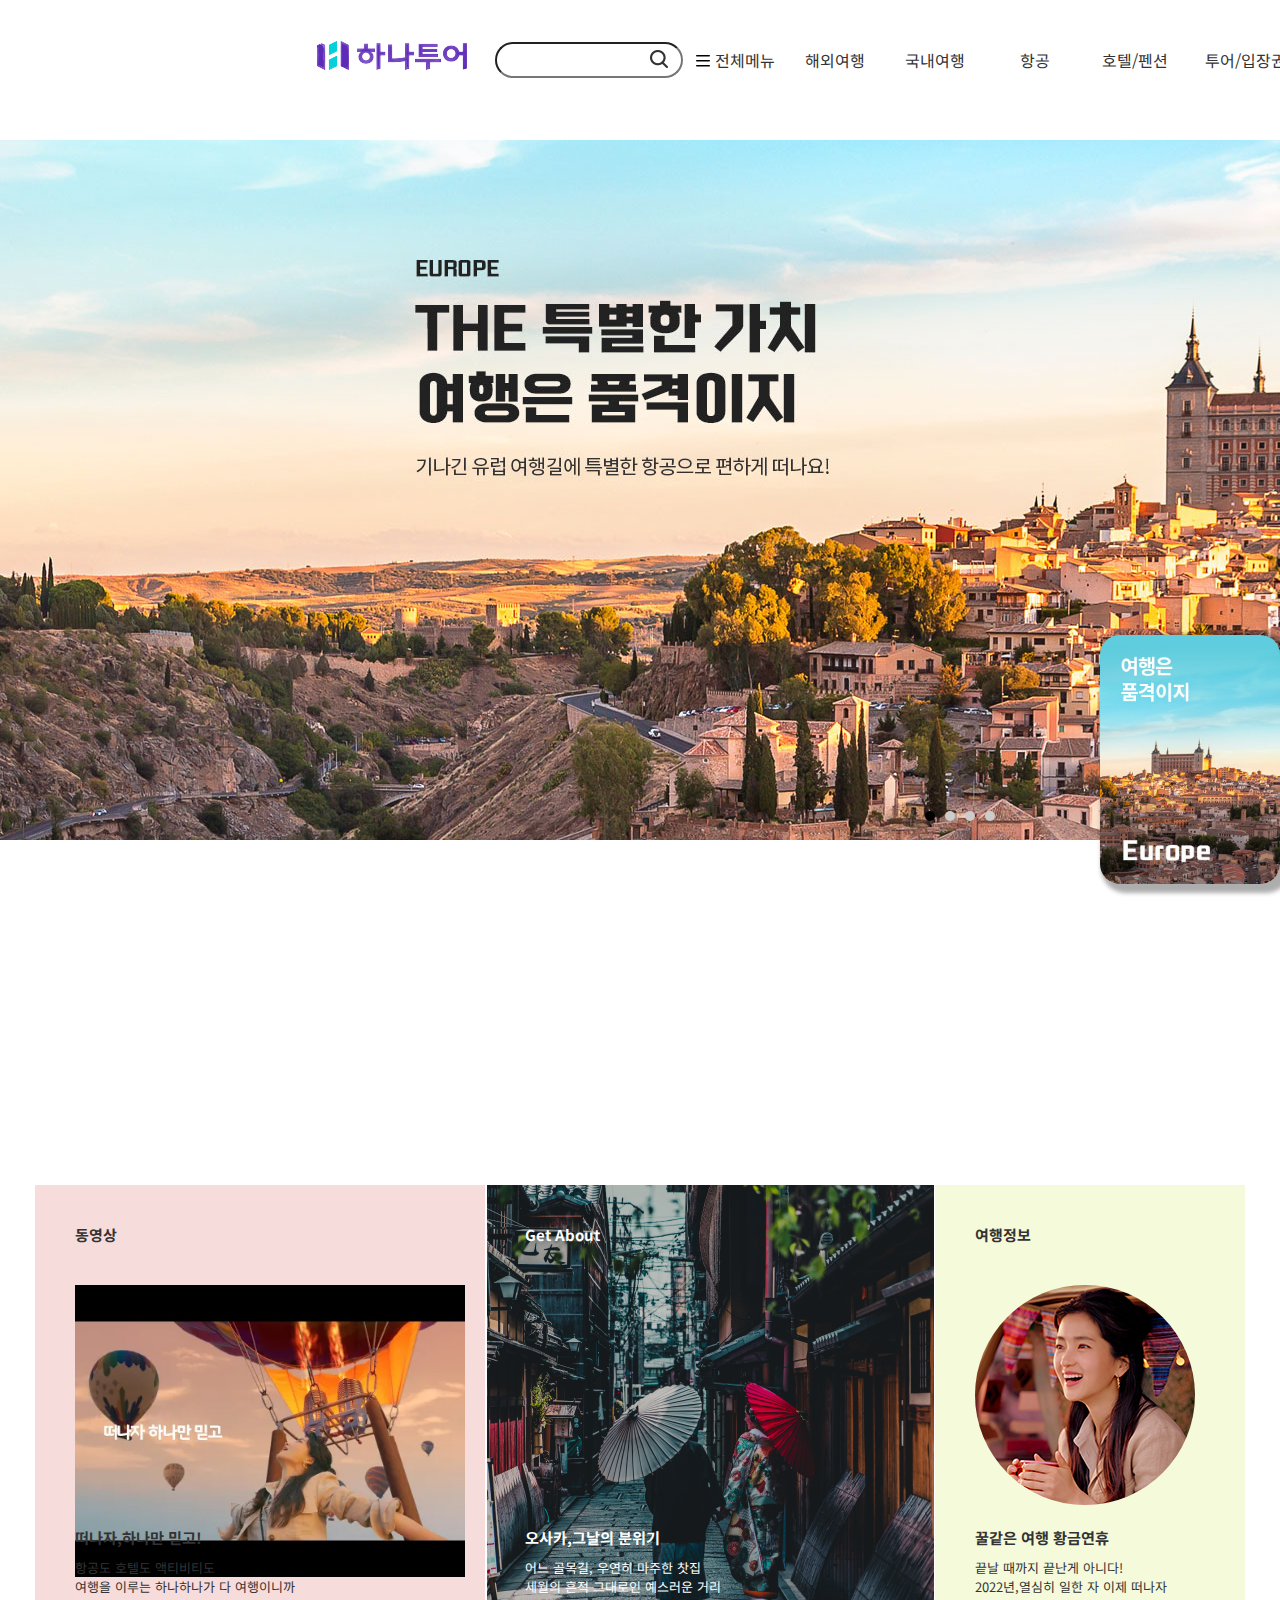
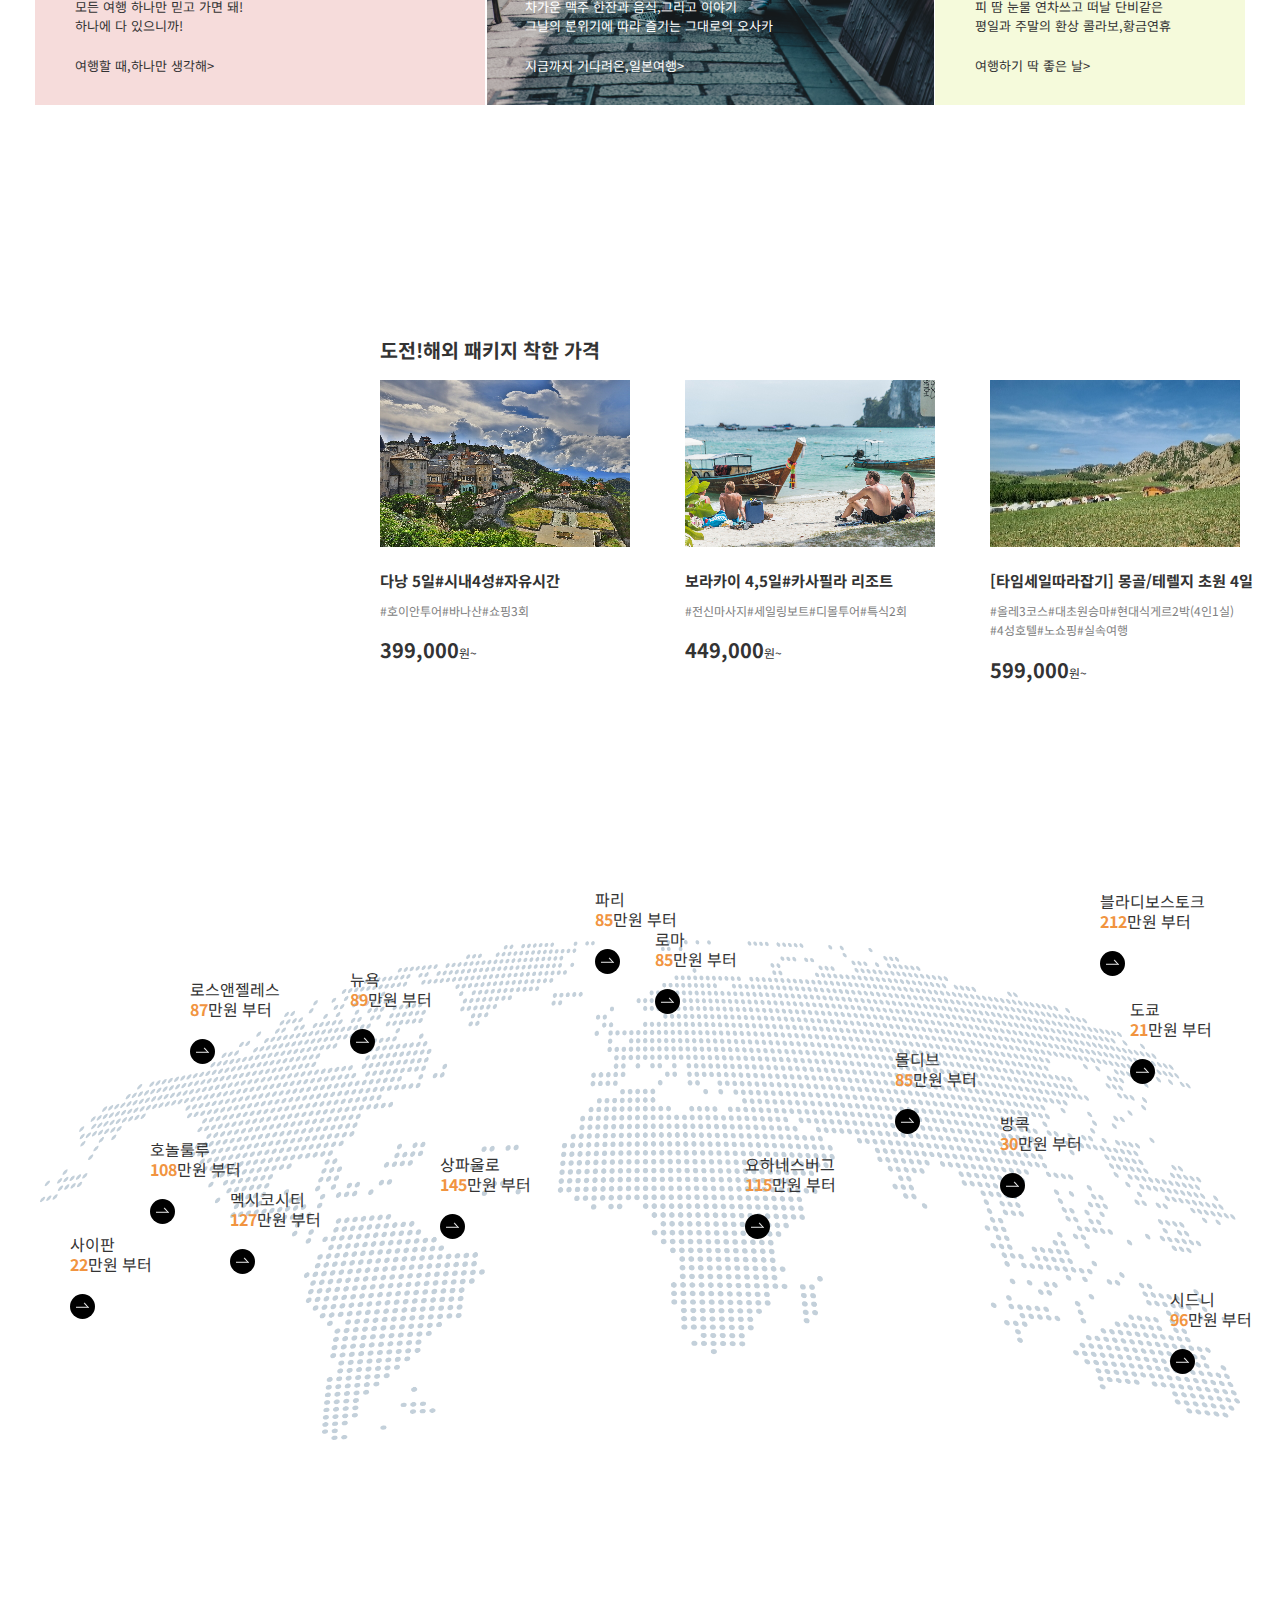
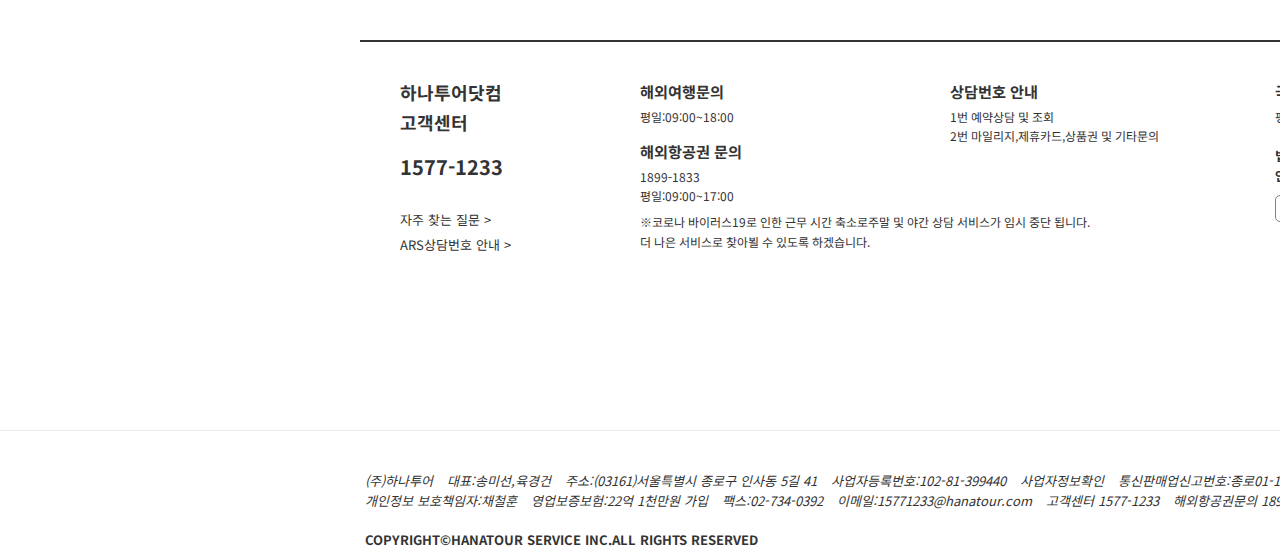
<file: index.html>
<!DOCTYPE html>
<html lang="ko">

<head>
    <meta charset="UTF-8">
    <title>김남현</title>
    <script src="js/jquery-3.6.0.min.js"></script>
    <script src="js/jquery.bxslider.min.js"></script>
    <script src="js/jquery-ui-1.10.4.custom.min.js"></script>
    <script src="js/main_page.js"></script>
    <link rel="stylesheet" href="css/static/jquery.bxslider.css">
    <link rel="stylesheet" href="css/static/reset.css">
    <link rel="stylesheet" href="css/main/layout.css">
    <link rel="shortcut icon" type="image/x-icon" href="images/static/faviconV2.ico"/>
</head>

<body>
    <div id="top_wrap">
        <div class="s_banner_wrap">
            <ul class="bxslider">
                <li class="banner_0"></li>
                <li class="banner_1"></li>
                <li class="banner_2"></li>
                <li class="banner_3"></li>
            </ul>
        </div>
        <header id="top">
            <div class="quick_wrap1">
                <div class="quick_wrap2">
                    <ul class="quick">
                        <li>
                            <a href="login.html">로그인</a>
                        </li>
                        <li>
                            <a href="register.html">회원가입</a>
                        </li>
                        <li>
                            <a href="#">고객센터</a>
                        </li>
                    </ul>
                    <!--quick-->
                </div>
                <!--quick wrap2-->
            </div>
            <!--quick wrap1-->
            <div id="main_navi_wrap">
                <h1>
                    <a href="index.html">
                        <img src="images/static/main_logo.png" alt="하나투어메인로고" width="165" height="52">
                    </a>
                </h1>
                <p class="search">
                    <input type="text" name="u_search">
                    <img src="images/static/ico-search.png" alt="돋보기" width="18" height="18">
                </p>
                <!--search-->
                <nav id="main_navi">
                    <ul>
                        <li><!--전체메뉴1-->
                            <a href="#">
                                <img src="images/static/three-bars.svg" alt="전체메뉴">
                                전체메뉴            
                            </a>              
                        </li><!--전체메뉴1-->
                        <li class="sel"><a href="#">해외여행</a>
                            <ul class="hide1">
                                <li><a href="#">해외여행 홈</a></li>
                                <li><a href="#">동남아/대만아</a></li>
                                <li><a href="#">괌/사이판</a></li>
                                <li><a href="#">유럽/아프리카</a></li>
                                <li><a href="#">미주/중남미</a></li>
                                <li><a href="#">일본</a></li>
                                <li><a href="#">중국/홍콩</a></li>
                            </ul>
                        </li>
                        <li class="sel"><a href="#">국내여행</a>
                            <ul class="hide1">
                                <li><a href="#">제주/국내여행</a></li>
                                <li><a href="#">제주렌터카</a></li>
                                <li><a href="#">울릉도</a></li>
                                <li><a href="#">내나라여행</a></li>
                                <li><a href="#">국내골프</a></li>
                                <li><a href="#">단독여행문의</a></li>
                            </ul>
                        </li>
                        <li><a href="#">항공</a>
                        </li>
                        <li class="sel"><a href="#">호텔/펜션</a>
                            <ul class="hide1">
                                <li><a href="#">호텔예약</a></li>
                                <li><a href="#">펜션/풀빌라예약</a></li>
                            </ul>
                        </li>
                        <li><a href="#">투어/입장권</a>
                        </li>
                        <li><a href="#">허니문</a>
                        </li>
                        <li><a href="#">골프</a>
                        </li>
                    </ul>
                </nav>
                <!--main_navi-->
            </div>
        </header>
        <!--header top-->
    </div>
    <!--top_wrap-->
    <div id="menu1_wrap">
        <ul id="menu1"><!--js메뉴1-->
            <li>해외여행
                <ul>
                    <li><a href="#">해외여행 홈</a></li>
                </ul>
            </li>
            <li>제주/국내여행
                <ul>
                    <li><a href="#">제주/국내여행</a></li>
                    <li><a href="#">제주렌터카</a></li>
                    <li><a href="#">국내골프</a></li>
                </ul>
            </li>
            <li>항공
                <ul>
                    <li><a href="#">항공예약</a></li>
                </ul>
            </li>
            <li>호텔/펜션
                <ul>
                    <li><a href="#">호텔예약</a></li>
                    <li><a href="#">펜션/풀빌라</a></li>
                </ul>
            </li>
            <li>연계서비스
                <ul>
                    <li><a href="#">하나투어상품권</a></li>
                    <li><a href="#">포켓와이파이</a></li>
                    <li><a href="#">안심여행지원</a></li>
                    <li><a href="#">기업출장/단체</a></li>
                    <li><a href="#">하나투어 기프트카드</a></li>
                    <li><a href="#">하나투어비자센터</a></li>
                    <li><a href="#">여행자보험</a></li>
                    
                </ul>
            </li>
            <li>테마여행
                <ul>
                    <li><a href="#">허니문</a></li>
                    <li><a href="#">해외골프</a></li>
                    <li><a href="#">제우스</a></li>
                    <li><a href="#">MICE</a></li>
                </ul>
            </li>
            <li>투어/입장권
                <ul>
                    <li><a href="#">투어/입장권 홈</a></li>
                    <li><a href="#">전체 도시</a></li>
                </ul>
            </li>
            <li>혜택/이벤트
                <ul>
                    <li><a href="#">이벤트</a></li>
                    <li><a href="#">할인/혜택</a></li>
                    <li><a href="#">여행기획전</a></li>
                </ul>
            </li>
            <li>하나투어 셀렉션
                <ul>
                    <li><a href="#">하나LIVE</a></li>
                    <li><a href="#">마일리지 클럽</a></li>
                    <li><a href="#">하나Original</a></li>
                    <li><a href="#">하나팩2.0</a></li>
                    <li><a href="#">Safety&Joy</a></li>
                    <li><a href="#">우리끼리</a></li>
                </ul>
            </li>
        </ul><!--main1-->
    </div><!--main1_wrap-->
    <div id="travle_mini">
        <a href="#">
            <img src="images/main_page/travle_main_mini1.jpg" alt="여행페이지travle_mini1" width="250" height="346">
        </a>
        <a href="#">
            <img src="images/main_page/travle_main_mini2.jpg" alt="여행페이지travle_mini2" width="250" height="346">
        </a>
        <a href="#">
            <img src="images/main_page/travle_main_mini3.jpg" alt="여행페이지travle_mini3" width="250" height="346">
        </a>
        <a href="#">
            <img src="images/main_page/travle_main_mini4.jpg" alt="여행페이지travle_mini4" width="250" height="346">
        </a>
    </div><!--travle_mini-->
    <div id="main_con_wrap">
        <div id="main_con">
            <div class="main_con1_1">
                <h2>동영상</h2>
                <video width="390" poster="images/main_page/main_left.webp" preload="auto" autoplay muted loop>
                    <source src="media/main_video.mp4" type="video/mp4">
                </video>
                <div>
                    <h3>떠나자,하나만 믿고!</h3>
                    <p>
                        항공도 호텔도 액티비티도<br>
                        여행을 이루는 하나하나가 다 여행이니까<br>
                        모든 여행 하나만 믿고 가면 돼!<br>
                        하나에 다 있으니까!<br>
                        <span>여행할 때,하나만 생각해></span>
                    </p>
                </div>
            </div>
            <div class="main_con1_2">
                <h2>Get About</h2>
                <div>
                    <h3>오사카,그날의 분위기</h3>
                    <p>
                        어느 골목길, 우연히 마주한 찻집<br>
                        세월의 흔적 그대로인 예스러운 거리<br>
                        차가운 맥주 한잔과 음식,그리고 이야기<br>
                        그날의 분위기에 따라 즐기는 그대로의 오사카<br>
                        <span>지금까지 기다려온,일본여행></span>
                    </p>
                </div>
            </div>
            <div class="main_con1_3">
                <h2>여행정보</h2>
                <p>
                    <img src="images/main_page/main_right.png" alt="메인컨텐츠 오른쪽이미지" width="220" height="220">
                </p>
                <div>
                    <h3>꿀같은 여행 황금연휴</h3>
                    <p>
                        끝날 때까지 끝난게 아니다!<br>
                        2022년,열심히 일한 자 이제 떠나자<br>
                        피 땀 눈물 연차쓰고 떠날 단비같은<br>
                        평일과 주말의 환상 콜라보,황금연휴<br>
                        <span>여행하기 딱 좋은 날></span>
                    </p>
                </div>
            </div>
        </div>
        <!--main_con-->
    </div>
    <!--main_con_wrap-->
    <div id="main_con2_wrap">
        <div id="main_con2">
            <h2>도전!해외 패키지 착한 가격</h2>
            <div class="main_con2_1">
                <figure>
                    <a href="#"><img src="images/main_page/main_package1.jpg" alt="다낭" width="250" height="167"></a>
                    <figcaption>
                        <a href="#">
                            <h3>다낭 5일#시내4성#자유시간</h3>
                        </a>
                        <p>#호이안투어#바나산#쇼핑3회<span><strong>399,000</strong>원~</span></p>
                    </figcaption>
                </figure>
            </div>
            <!--main_con2_1-->
            <div class="main_con2_2">
                <figure>
                    <a href="#"><img src="images/main_page/main_package2.jpg" alt="보라카이" width="250" height="167"></a>
                    <figcaption>
                        <a href="#">
                            <h3>보라카이 4,5일#카사필라 리조트</h3>
                        </a>
                        <p>#전신마사지#세일링보트#디몰투어#특식2회<span><strong>449,000</strong>원~</span></p>
                    </figcaption>
                </figure>
            </div>
            <!--main_con2_2-->
            <div class="main_con2_3">
                <figure>
                    <a href="#"><img src="images/main_page/main_package3.jpg" alt="몽골" width="250" height="167"></a>
                    <figcaption>
                        <a href="#">
                            <h3>[타임세일따라잡기] 몽골/테렐지 초원 4일</h3>
                        </a>
                        <p>#올레3코스#대초원승마#현대식게르2박(4인1실)<br>#4성호텔#노쇼핑#실속여행<span><strong>599,000</strong>원~</span></p>
                    </figcaption>
                </figure>
            </div>
            <!--main_con2_3-->
            <div class="main_con2_4">
                <figure>
                    <a href="#"><img src="images/main_page/main_package4.jpg" alt="크로아티아/슬로베니아" width="250" height="167"></a>
                    <figcaption>
                        <a href="#">
                            <h3>[출발확정] 크로아티아/슬로베니아 9일</h3>
                        </a>
                        <p>#8월18일 한날짜 출발특가#블레드성 내부 입장#<br>포스토이나 동굴<span><strong>2,290,000</strong>원~</span></p>
                    </figcaption>
                </figure>
            </div>
            <!--main_con2_4-->
        </div>
        <!--main_con2-->
    </div>
    <!--main_con2_warp-->
    <div id="main_con3_wrap">
        <p><img src="images/main_page/Map_img@2x.png" alt="#" width="1200" height="500"></p>
        <div id="map">
            <ul>
                <li>
                    <div class="map_contents">
                        <img src="images/main_page/사이판.png" alt="사이판" width="180" height="200" class="map_img">
                        <p>사이판</p>
                        <span><strong>22</strong>만원 부터</span>
                        <p class="arrow"><img src="images/main_page/arrow.png" alt="#"></p>
                    </div>
                </li>
                <li>
                    <div class="map_contents">
                        <img src="images/main_page/호놀룰루.png" alt="호놀룰루" width="180" height="200" class="map_img">
                        <p>호놀룰루</p>
                        <span><strong>108</strong>만원 부터</span>
                        <p class="arrow"><img src="images/main_page/arrow.png" alt="#"></p>
                    </div>
                </li>
                <li>
                    <div class="map_contents">
                        <img src="images/main_page/로스앤젤레스.png" alt="로스앤젤레스" width="180" height="200" class="map_img">
                        <p>로스앤젤레스</p>
                        <span><strong>87</strong>만원 부터</span>
                        <p class="arrow"><img src="images/main_page/arrow.png" alt="#"></p>
                    </div>
                </li>
                <li>
                    <div class="map_contents">
                        <img src="images/main_page/멕시코시티.png" alt="멕시코시티" width="180" height="200" class="map_img">
                        <p>멕시코시티</p>
                        <span><strong>127</strong>만원 부터</span>
                        <p class="arrow"><img src="images/main_page/arrow.png" alt="#"></p>
                    </div>
                </li>
                <li>
                    <div class="map_contents">
                        <img src="images/main_page/뉴욕.png" alt="뉴욕" width="180" height="200" class="map_img">
                        <p>뉴욕</p>
                        <span><strong>89</strong>만원 부터</span>
                        <p class="arrow"><img src="images/main_page/arrow.png" alt="#"></p>
                    </div>
                </li>
                <li>
                    <div class="map_contents">
                        <img src="images/main_page/상파울로.png" alt="상파울로" width="180" height="200" class="map_img">
                        <p>상파울로</p>
                        <span><strong>145</strong>만원 부터</span>
                        <p class="arrow"><img src="images/main_page/arrow.png" alt="#"></p>
                    </div>
                </li>
                <li>
                    <div class="map_contents">
                        <img src="images/main_page/파리.png" alt="상파울로" width="180" height="200" class="map_img">
                        <p>파리</p>
                        <span><strong>85</strong>만원 부터</span>
                        <p class="arrow"><img src="images/main_page/arrow.png" alt="#"></p>
                    </div>
                </li>
                <li>
                    <div class="map_contents">
                        <img src="images/main_page/로마.png" alt="로마" width="180" height="200" class="map_img">
                        <p>로마</p>
                        <span><strong>85</strong>만원 부터</span>
                        <p class="arrow"><img src="images/main_page/arrow.png" alt="#"></p>
                    </div>
                </li>
                <li>
                    <div class="map_contents">
                        <img src="images/main_page/요하네스버그.png" alt="요하네스버그" width="180" height="200" class="map_img">
                        <p>요하네스버그</p>
                        <span><strong>115</strong>만원 부터</span>
                        <p class="arrow"><img src="images/main_page/arrow.png" alt="#"></p>
                    </div>
                </li>
                <li>
                    <div class="map_contents">
                        <img src="images/main_page/몰디브.png" alt="몰디브" width="180" height="200" class="map_img">
                        <p>몰디브</p>
                        <span><strong>85</strong>만원 부터</span>
                        <p class="arrow"><img src="images/main_page/arrow.png" alt="#"></p>
                    </div>
                </li>
                <li>
                    <div class="map_contents">
                        <img src="images/main_page/방콕.png" alt="방콕" width="180" height="200" class="map_img">
                        <p>방콕</p>
                        <span><strong>30</strong>만원 부터</span>
                        <p class="arrow"><img src="images/main_page/arrow.png" alt="#"></p>
                    </div>
                </li>
                <li>
                    <div class="map_contents">
                        <img src="images/main_page/블라디보스토크.png" alt="블라디보스토크" width="180" height="200" class="map_img">
                        <p>블라디보스토크</p>
                        <span><strong>212</strong>만원 부터</span>
                        <p class="arrow"><img src="images/main_page/arrow.png" alt="#"></p>
                    </div>
                </li>
                <li>
                    <div class="map_contents">
                        <img src="images/main_page/도쿄.png" alt="도쿄" width="180" height="200" class="map_img">
                        <p>도쿄</p>
                        <span><strong>21</strong>만원 부터</span>
                        <p class="arrow"><img src="images/main_page/arrow.png" alt="#"></p>
                    </div>
                </li>
                <li>
                    <div class="map_contents">
                        <img src="images/main_page/시드니.png" alt="시드니" width="180" height="200" class="map_img">
                        <p>시드니</p>
                        <span><strong>96</strong>만원 부터</span>
                        <p class="arrow"><img src="images/main_page/arrow.png" alt="#"></p>
                    </div>
                </li>
            </ul>
        </div><!--map-->
    </div><!--main_con3_wrap-->
    <div id="main_con4_wrap">
        <div id="main_con4">
            <div class="main_con4_1">
                <h2>하나투어닷컴<br>고객센터</h2>
                <span>1577-1233</span>
                <p>자주 찾는 질문 ><br>ARS상담번호 안내 ></p>
            </div>
            <!--main_con4_1-->
            <div class="main_con4_2">
                <div>
                    <h3>해외여행문의</h3>
                    <p>평일:09:00~18:00</p>
                </div>
                <div>
                    <h3>해외항공권 문의</h3>
                    <p>1899-1833<br>평일:09:00~17:00</p>
                </div>
                <div>
                    <h3>상담번호 안내</h3>
                    <p>1번 예약상담 및 조회<br>2번 마일리지,제휴카드,상품권 및 기타문의</p>
                </div>
                <span>※코로나 바이러스19로 인한 근무 시간 축소로주말 및 야간 상담 서비스가 임시 중단 됩니다.<br>더 나은 서비스로 찾아뵐 수 있도록 하겠습니다.</span>
            </div>
            <!--main_con4_2-->
            <div class="main_con4_3">
                <h3>국내여행/기업출장/교육여행 단체 문의</h3>
                <p>
                    평일:09:00~18:00
                </p>
                <span>
                    법인고객 전용상담 1566-0072<br>
                    안심카드결제 ARS 1577-0015
                </span>
                <p class="btn">
                    <a href="#">카드/제휴혜택</a>
                </p>
            </div>
            <!--main_con4_3-->
        </div>
        <!--main_con4-->
    </div>
    <!--main_con4_wrap-->
    <div id="bottom_wrap">
        <footer id="bottom">
            <address>
                <ul>
                    <li>(주)하나투어</li>
                    <li>대표:송미선,육경건</li>
                    <li>주소:(03161)서울특별시 종로구 인사동 5길 41</li>
                    <li>사업자등록번호:102-81-399440</li>
                    <li><a href="#">사업자정보확인</a></li>
                    <li>통신판매업신고번호:종로01-1806호</li>
                    <li>관광사업자 등록번호:제1993-000006호</li>
                    <li>개인정보 보호책임자:채철훈</li>
                    <li>영업보증보험:22억 1천만원 가입</li>
                    <li>팩스:02-734-0392</li>
                    <li>이메일:<a href="#">15771233@hanatour.com</a></li>
                    <li>고객센터 1577-1233</li>
                    <li>해외항공권문의 1899-1833</li>
                </ul>
            </address>
            <p>
                COPYRIGHT©HANATOUR SERVICE INC.ALL RIGHTS RESERVED
            </p>
        </footer>
        <!--bottom-->
    </div>
    <!--bottom_wrap-->
    <div id="btn_top">
        <figure>
            <p><img src="images/static/ico-chatting.png" alt="#" width="45" height="45"></p>
            <figcaption>
                채팅상담
            </figcaption>
        </figure>
        <div>
            <p><span class="triangle"></span>top</p>
        </div>
    </div>
</body>

</html>
</file>
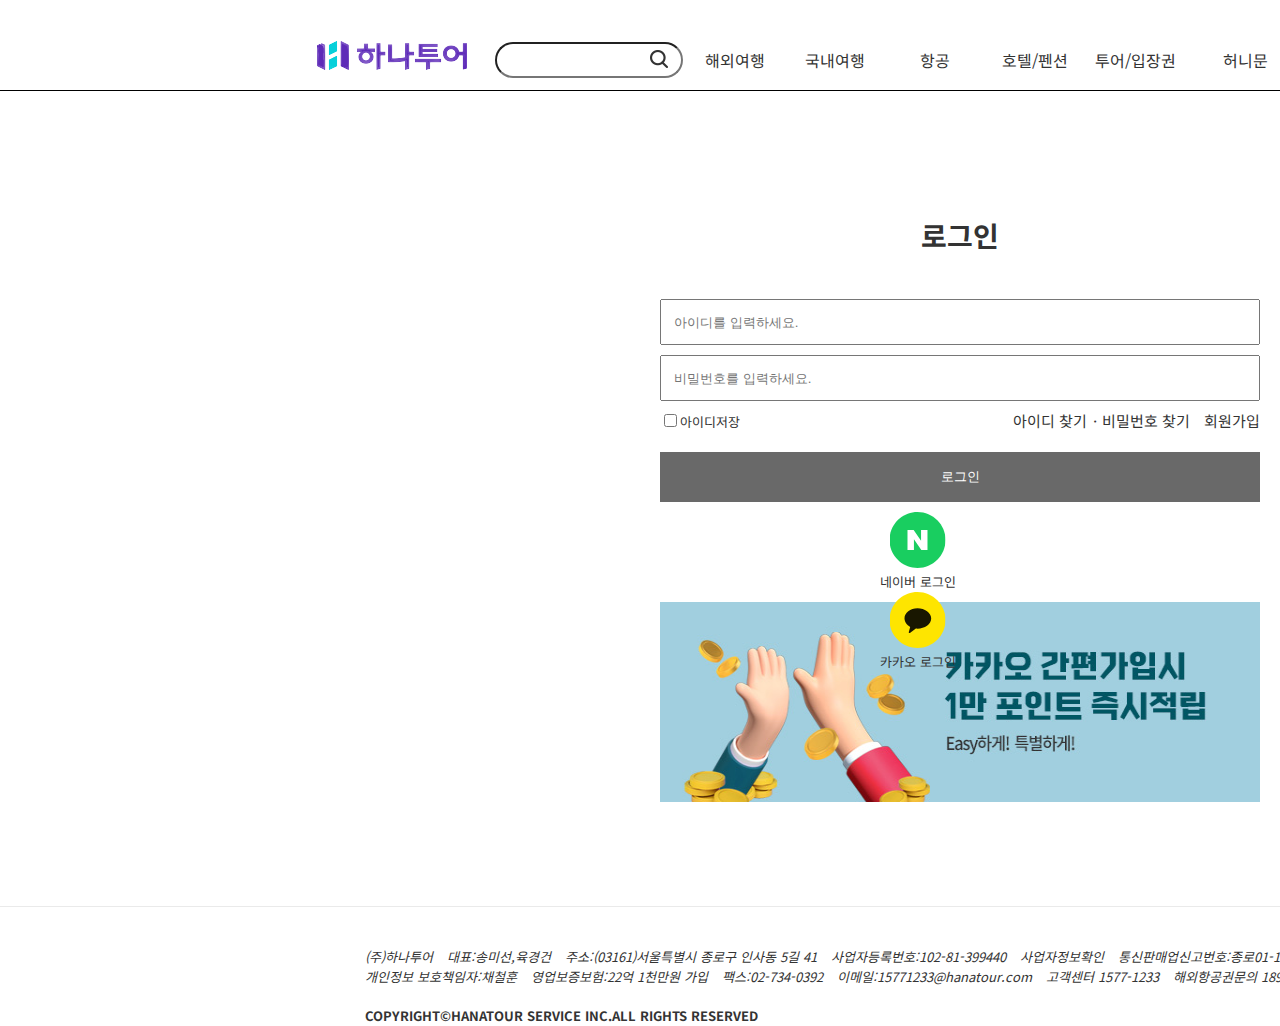
<file: login.html>
<!DOCTYPE html>
    <html lang="ko">
    <head>
        <meta charset="UTF-8">
        <title>김남현</title>
        <script src="js/jquery-3.6.0.min.js"></script>
        <script src="js/login_page.js"></script>
        <link rel="stylesheet" href="css/static/reset.css">
        <link rel="stylesheet" href="css/login/layout.css">
        <link rel="shortcut icon" type="image/x-icon" href="images/static/faviconV2.ico"/>
    </head>
    <body>
        <div id="top_wrap">
            <header id="top">
                <div class="quick_wrap1">
                    <div class="quick_wrap2">
                        <ul class="quick">
                            <li>
                                <a href="login.html">로그인</a>
                            </li>
                            <li>
                                <a href="register.html">회원가입</a>
                            </li>
                            <li>
                                <a href="#">고객센터</a>
                            </li>
                        </ul>
                        <!--quick-->
                    </div>
                    <!--quick wrap2-->
                </div>
                <!--quick wrap1-->
                <div id="main_navi_wrap">
                    <h1>
                        <a href="index.html">
                            <img src="images/static/main_logo.png" alt="하나투어메인로고" width="165" height="52">
                        </a>
                    </h1>
                    <p class="search">
                        <input type="text" name="u_search">
                        <img src="images/static/ico-search.png" alt="돋보기" width="18" height="18">
                    </p>
                    <!--search-->
                    <nav id="main_navi">
                        <ul>
                            <li class="sel"><a href="#">해외여행</a>
                                <ul class="hide1">
                                    <li><a href="#">해외여행 홈</a></li>
                                    <li><a href="#">동남아/대만아</a></li>
                                    <li><a href="#">괌/사이판</a></li>
                                    <li><a href="#">유럽/아프리카</a></li>
                                    <li><a href="#">미주/중남미</a></li>
                                    <li><a href="#">일본</a></li>
                                    <li><a href="#">중국/홍콩</a></li>
                                </ul>
                            </li>
                            <li class="sel"><a href="#">국내여행</a>
                                <ul class="hide1">
                                    <li><a href="#">제주/국내여행</a></li>
                                    <li><a href="#">제주렌터카</a></li>
                                    <li><a href="#">울릉도</a></li>
                                    <li><a href="#">내나라여행</a></li>
                                    <li><a href="#">국내골프</a></li>
                                    <li><a href="#">단독여행문의</a></li>
                                </ul>
                            </li>
                            <li><a href="#">항공</a>
                            </li>
                            <li class="sel"><a href="#">호텔/펜션</a>
                                <ul class="hide1">
                                    <li><a href="#">호텔예약</a></li>
                                    <li><a href="#">펜션/풀빌라예약</a></li>
                                </ul>
                            </li>
                            <li><a href="#">투어/입장권</a>
                            </li>
                            <li><a href="#">허니문</a>
                            </li>
                            <li><a href="#">골프</a>
                            </li>
                        </ul>
                    </nav>
                    <!--main_navi-->
                </div>
            </header>
            <!--header top-->
        </div>
        <!--top_wrap-->
        <div id="main_con5_wrap">
            <div id="main_con5">
                <h2>로그인</h2>
                <div class="form_wrap">
                    <form action="#" method="post">
                        <div class="id_pwd">
                            <label for="id"></label><input type="text" id="id" name="id" placeholder="아이디를 입력하세요.">
                            <label for="pwd"></label><input type="password" id="pwd" name="pwd" placeholder="비밀번호를 입력하세요.">
                        </div>
                        <input type="checkbox" id="remember_id" name="remember_id"><label for="remember_id">아이디저장</label>
                        <div class="a_menu">
                            <span><a href="#">아이디 찾기</a> · <a href="#">비밀번호 찾기</a></span>
                            <span><a href="register.html">회원가입</a></span>
                        </div>
                        <button type="submit" id="submit">로그인</button>
                        <div class="social_login">
                            <a href="#">
                                <figure>
                                    <img src="images/login_page/icon_login_naver.svg" alt="네이버 로그인">
                                </figure>
                                <p>네이버 로그인</p>
                            </a>
                            <a href="#">
                                <figure>
                                    <img src="images/login_page/icon_login_kakao.svg" alt="카카오 로그인">
                                </figure>
                                <p>카카오 로그인</p>
                            </a>
                        </div>
                    </form>
                </div><!--form_wrap-->
                <div class="login_img">
                    <img src="images/login_page/temp_banner_login.jpg" alt="로그인배너" width="600" height="200">
                </div>
            </div><!--main_con5-->
        </div><!--main_con5_wrap-->

        <div id="bottom_wrap">
            <footer id="bottom">
                <address>
                    <ul>
                        <li>(주)하나투어</li>
                        <li>대표:송미선,육경건</li>
                        <li>주소:(03161)서울특별시 종로구 인사동 5길 41</li>
                        <li>사업자등록번호:102-81-399440</li>
                        <li><a href="#">사업자정보확인</a></li>
                        <li>통신판매업신고번호:종로01-1806호</li>
                        <li>관광사업자 등록번호:제1993-000006호</li>
                        <li>개인정보 보호책임자:채철훈</li>
                        <li>영업보증보험:22억 1천만원 가입</li>
                        <li>팩스:02-734-0392</li>
                        <li>이메일:<a href="#">15771233@hanatour.com</a></li>
                        <li>고객센터 1577-1233</li>
                        <li>해외항공권문의 1899-1833</li>
                    </ul>
                </address>
                <p>
                    COPYRIGHT©HANATOUR SERVICE INC.ALL RIGHTS RESERVED
                </p>
            </footer>
            <!--bottom-->
        </div>
        <!--bottom_wrap-->
    </body>
    </html>
</file>
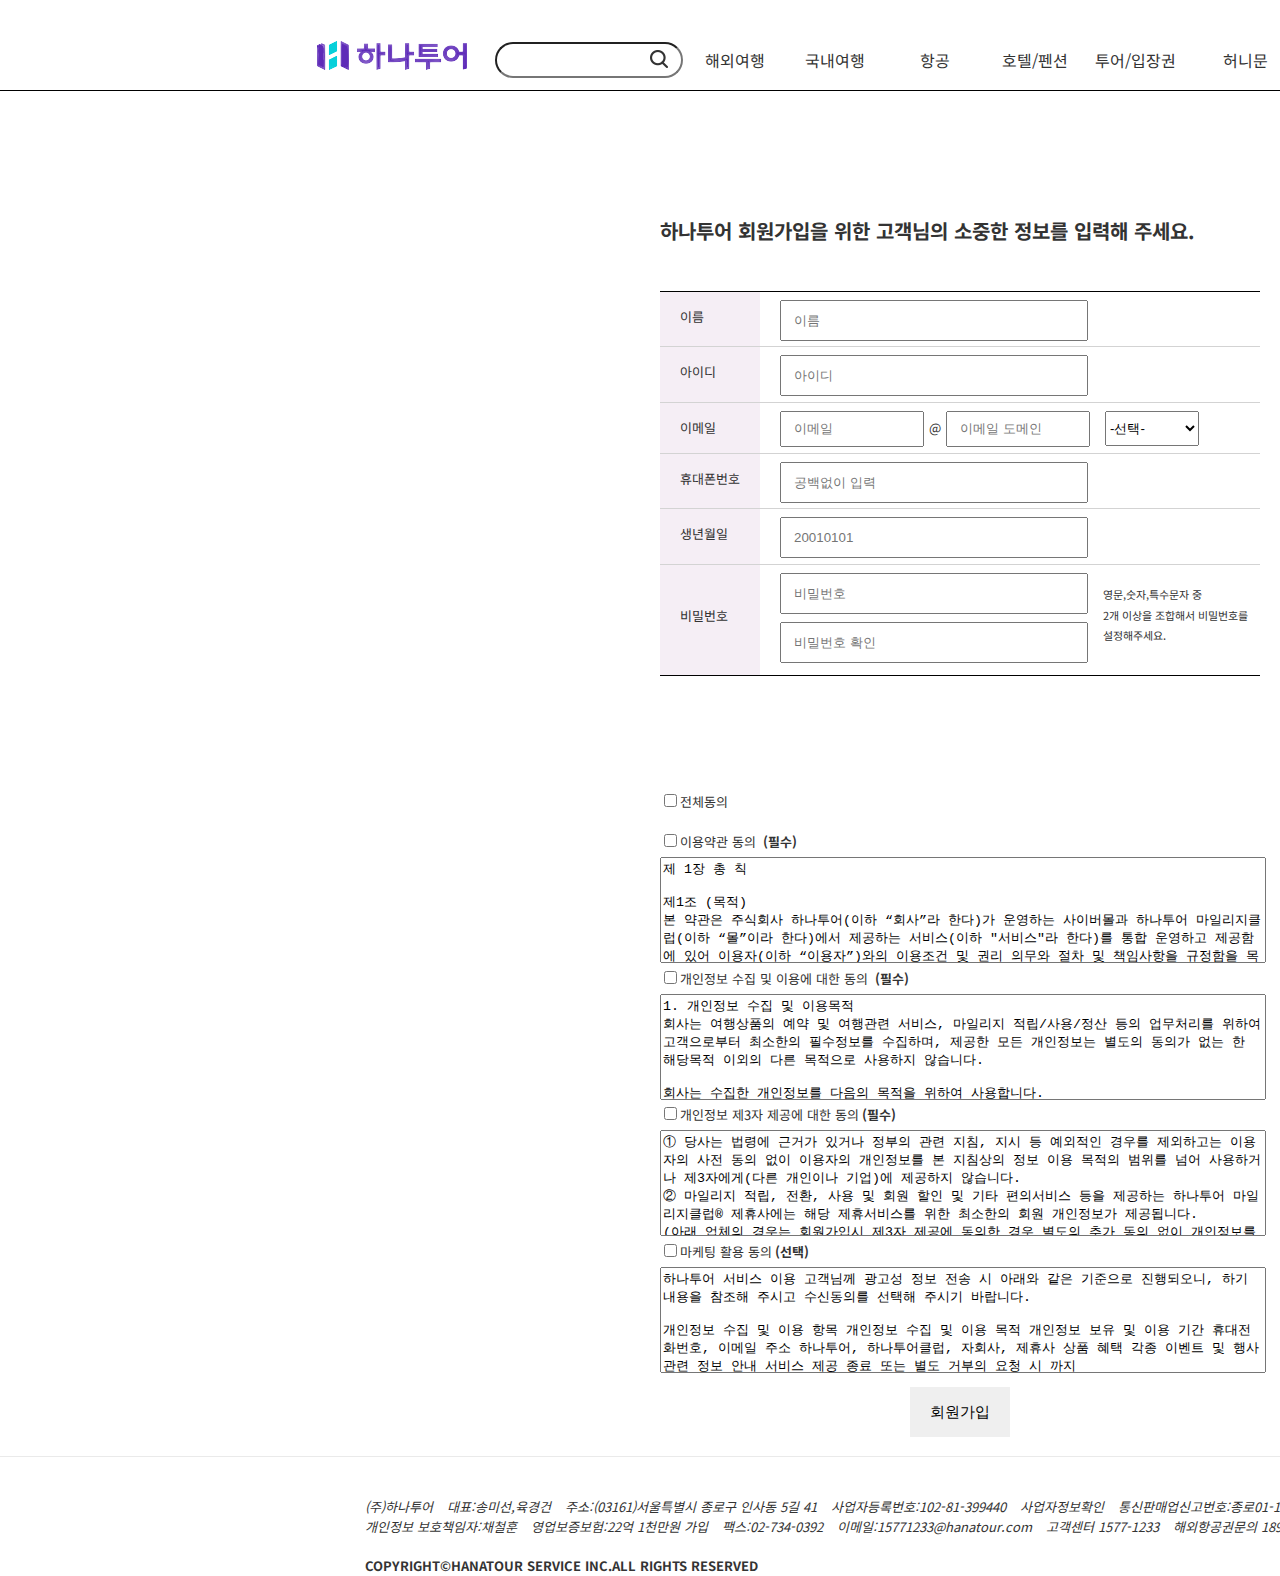
<file: register.html>
<!DOCTYPE html>
<html lang="ko">
<head>
    <meta charset="UTF-8">
    <title>김남현</title>
    <script src="js/jquery-3.6.0.min.js"></script>
    <script src="js/register_page.js"></script>
    <link rel="stylesheet" href="css/static/reset.css">
    <link rel="stylesheet" href="css/register/layout.css">
    <link rel="shortcut icon" type="image/x-icon" href="images/static/faviconV2.ico"/>
</head>
<body>
    <div id="top_wrap">
        <header id="top">
            <div class="quick_wrap1">
                <div class="quick_wrap2">
                    <ul class="quick">
                        <li>
                            <a href="login.html">로그인</a>
                        </li>
                        <li>
                            <a href="#">회원가입</a>
                        </li>
                        <li>
                            <a href="#">고객센터</a>
                        </li>
                    </ul>
                    <!--quick-->
                </div>
                <!--quick wrap2-->
            </div>
            <!--quick wrap1-->
            <div id="main_navi_wrap">
                <h1>
                    <a href="index.html">
                        <img src="images/static/main_logo.png" alt="하나투어메인로고" width="165" height="52">
                    </a>
                </h1>
                <p class="search">
                    <input type="text" name="u_search">
                    <img src="images/static/ico-search.png" alt="돋보기" width="18" height="18">
                </p>
                <!--search-->
                <nav id="main_navi">
                    <ul>
                        <li class="sel"><a href="#">해외여행</a>
                            <ul class="hide1">
                                <li><a href="#">해외여행 홈</a></li>
                                <li><a href="#">동남아/대만아</a></li>
                                <li><a href="#">괌/사이판</a></li>
                                <li><a href="#">유럽/아프리카</a></li>
                                <li><a href="#">미주/중남미</a></li>
                                <li><a href="#">일본</a></li>
                                <li><a href="#">중국/홍콩</a></li>
                            </ul>
                        </li>
                        <li class="sel"><a href="#">국내여행</a>
                            <ul class="hide1">
                                <li><a href="#">제주/국내여행</a></li>
                                <li><a href="#">제주렌터카</a></li>
                                <li><a href="#">울릉도</a></li>
                                <li><a href="#">내나라여행</a></li>
                                <li><a href="#">국내골프</a></li>
                                <li><a href="#">단독여행문의</a></li>
                            </ul>
                        </li>
                        <li><a href="#">항공</a>
                        </li>
                        <li class="sel"><a href="#">호텔/펜션</a>
                            <ul class="hide1">
                                <li><a href="#">호텔예약</a></li>
                                <li><a href="#">펜션/풀빌라예약</a></li>
                            </ul>
                        </li>
                        <li><a href="#">투어/입장권</a>
                        </li>
                        <li><a href="#">허니문</a>
                        </li>
                        <li><a href="#">골프</a>
                        </li>
                    </ul>
                </nav>
                <!--main_navi-->
            </div>
        </header>
        <!--header top-->
    </div>
    <!--top_wrap-->
    
    <div id="main_con5_wrap">
        <div id="main_con5">
            <h2>하나투어 회원가입을 위한 고객님의 소중한 정보를 입력해 주세요.</h2>
            <form action="#" method="post">
                <div class="profile">
                    <div>
                        <label for="name">이름</label><input type="text" id="name" name="name" placeholder="이름" maxlength="6">
                    </div>
                    <div>
                        <label for="id">아이디</label><input type="text" placeholder="아이디" id="id" name="id" maxlength="12">
                    </div>
                    <div>
                        <label for="email_id">이메일</label>
                        <input type="text" id="email_id" title="이메일 아이디" placeholder="이메일" maxlength="18" /> <span>@</span>
                        <input type="text" id="email_domain" title="이메일 도메인" placeholder="이메일 도메인" maxlength="18" value=""/> 
                        <select id="select" title="이메일 도메인 주소 선택">
                            <option value="">-선택-</option>
                            <option value="naver.com">naver.com</option>
                            <option value="gmail.com">gmail.com</option>
                            <option value="hanmail.net">hanmail.net</option>
                            <option value="hotmail.com">hotmail.com</option>
                            <option value="korea.com">korea.com</option>
                            <option value="nate.com">nate.com</option>
                            <option value="yahoo.com">yahoo.com</option>
                        </select>
                        <script>
                            $("#select").change(function(){
                                var value = $(this).val();
                                $(this).prev().val(value);
                            })
                        </script>
                    </div>
                    <div>
                        <label for="phone">휴대폰번호</label><input type="text" placeholder="공백없이 입력" maxlength="12" id="phone" name="phone">
                    </div>
                    <div>
                        <label for="birth">생년월일</label><input type="text" placeholder="20010101" id="birth" name="birth">
                    </div>
                    <div>
                        <label for="pwd">비밀번호</label><input type="password" placeholder="비밀번호" id="pwd" name="pwd"><br>
                        <input type="password" placeholder="비밀번호 확인" id="pwd_check" name="pwd_check">
                        <span>영문,숫자,특수문자 중</span><br><span>2개 이상을 조합해서 비밀번호를</span><br><span>설정해주세요.</span>
                    </div>
                </div><!--profile-->
                <div class="tos_wrap">
                    <ul class="tos">
                        <li class="tos_1">
                            <ul class="clear">
                                <li class="checkAllBtn">
                                    <input type="checkbox" name="chkAll" id="chkAll"><label for="chkAll">전체동의</label>
                                </li>
                            </ul>
                        </li><!--tos_1-->
                        <li class="tos_2">
                            <ul class="clear">
                                <li class="checkBtn">
                                    <input type="checkbox" name="chk2" id="chk2"><label for="chk2">이용약관 동의 <span>(필수)</span></label>
                                </li>
                            </ul>
                            <textarea readonly>
제 1장 총 칙
                                
제1조 (목적)
본 약관은 주식회사 하나투어(이하 “회사”라 한다)가 운영하는 사이버몰과 하나투어 마일리지클럽(이하 “몰”이라 한다)에서 제공하는 서비스(이하 "서비스"라 한다)를 통합 운영하고 제공함에 있어 이용자(이하 “이용자”)와의 이용조건 및 권리 의무와 절차 및 책임사항을 규정함을 목적으로 합니다.

제2조(정의)
"몰"이란 ”회사”가 이용자에게 재화 또는 용역(이하 "재화"이라 함)과 서비스를 컴퓨터 등 정보통신 설비를 이용하여 사용하고 거래할 수 있도록 설정한 가상의 영업장과 웹사이트를 말하며, 아울러 인터넷쇼핑몰을 운영하는 사업자의 의미로도 사용합니다. “몰”의 웹사이트는 www.hanatour.com, www.hanaticket.com, hc.hanatour.com 이 있으며, “회사”와 “하나투어 마일리지클럽 제휴사 및 가맹점(이하 “제휴가맹점”)”의 정책에 따라 추가/변동될 수 있습니다.
"이용자"란 "몰"에 접속하여 이 약관에 따라 "몰"이 제공하는 재화 및 서비스를 이용하는 회원 및 비회원을 말합니다.
“회원”이라 함은 "몰"에 본 약관과 개인정보 제공에 동의하여 회원등록을 한 자로서, "몰"의 정보를 지속적으로 제공받으며, "몰"이 제공하는 재화와 서비스를 계속적으로 이용할 수 있는 개인 및 법인을 말합니다.
“비회원”이라 함은 회원에 가입하지 않고 "몰"이 제공하는 재화와 서비스를 이용하는 자를 말합니다.
"이용자아이디(이하 “ID”)"라 함은 “몰”의 이용을 위하여 등록한 이메일주소 체계로 표기된 인식문자를 말합니다.
"비밀번호"라 함은 “ID”회원임을 확인하고, 서비스 보안을 위해 회원이 설정하여 “몰”에 통보한 8자리 이상 16자리 이하의 영문과 숫자, 특수문자를 혼용하여 표기한 암호문자를 말합니다. 회원의 안전한 서비스를 이용을 위해 비밀번호 구성 중 유출이 쉬운 비밀번호의 이용에 관해서는 “몰”에서 일부 제한 할 수 있습니다.
"본인인증수단"이라 함은 휴대폰 본인인증, 실명인증+휴대폰인증, 실명인증+이메일인증 등 “몰”에서 회원 가입, 로그인, 아이디 찾기, 비밀번호 등 변경에 필요한 서비스 보안을 위하여 “몰”이 정한 인증수단을 말합니다.
"인증정보"란 “ID”, 비밀번호 설정에 필요한 정보를 말합니다.
"생체정보"란 지문, 홍채, 정맥, 안면, 음성 등 개인을 식별할 수 있는 신체적 또는 행동적 특징에 관한 정보를 의미 합니다.
“영업일”이란 회사가 정상적으로 서비스를 제공한 날로서 대한민국 기준, 토요일, 일요일 및 법정 공휴일을 제외한 날을 말합니다.
“구매안전서비스”란 회사가 구매자가 결제한 결제대금을 보호하기 위하여 일정기간 결제대금을 예치하는 서비스를 말합니다.
“안전거래센터”란 서비스 이용 중 거래의 안전과 관련하여 발생할 수 있는 문제를 조정하기 위한 기구를 말합니다.
“분쟁조정센터”란 “몰”을 통한 거래에서 분쟁이 발생하면 판매자와 구매자가 자율적으로 해결하는 것이 원칙이지만, 분쟁의 합리적이고 원활한 조정을 위하여 예외적으로 회사가 설치 운영하는 분쟁조정기구를 말합니다.
“전자결제대행수수료”란 구매자가 신용카드, 실시간계좌이체를 통해 상품을 구매 시 PG사에 지불해야 하는 수수료를 말합니다.
“하나투어 마일리지클럽”(이하 “하나투어클럽”)은 “몰”이 회원에게 제공하는 멤버십서비스로 서비스의 개요는 본 약관 제3조와 같습니다.
"제휴가맹점"은 “회사”와 제휴 계약을 체결하여 “하나투어클럽” 서비스를 운영하기로 합의한 개인 또는 법인 등을 말합니다.
“하나투어마일리지” (이하 “마일리지”)란 회원이 “몰”과 “제휴가맹점”에서 재화 및 서비스 구매 시 제공되는 것으로써 회원이 본 약관에 따라 하나투어클럽 서비스를 이용하기 위하여 취득하는 것으로 세부사항은 본 약관 제8조와 같습니다.
“하나투어마일리지 비밀번호”란 “하나투어클럽”을 이용하기 위해 이용자가 설정한 4자리 이상의 숫자를 사용하여 표기한 암호문자를 말합니다. 회원의 안전한 서비스의 이용을 위해 비밀번호 구성 중 유출이 쉬운 비밀번호의 이용에 관해서는 회사에서 일부 제한 할 수 있습니다.
“접근매체”라 함은 전자금융거래에 있어서 거래 지시를 하거나 회원 및 거래 내용의 진실성과 정확성을 확보하기 위하여 사용되는 “회원번호”, “ID”, “비밀번호”, “전자식카드”, “인증서” 등을 말합니다.
“하나투어클럽 제휴카드”(이하 “제휴카드”)는 하나투어클럽의 기본적인 멤버십, 마일리지 서비스와 카드사 혹은 제휴사의 추가 서비스가 탑재된 신용카드, 체크카드, 선불카드 및 멤버십카드등을 말합니다.
회원의 회원가입신청이 승낙되지 않으면 가입대기중 (이하 “신청중 회원”) 상태로 분류하고 개인정보처리방침에 따라 보관/운영합니다.

제3조 (적용 범위 및 효력 우선순위)

이 약관에서 제1장(총칙), 제3장(기타사항)은 전체 서비스에 적용되며, 제2장은 “몰”에서 판매되는 “재화” 중 “회사”가 통신판매중개서비스를 제공하는 상품에 한하여 적용됩니다.
제1장 및 제3장의 규정과 개별서비스인 제2장의 규정이 상충할 때에는 개별서비스 관련 규정(제2장)이 전체서비스 관련 규정(제1장 및 제3장)보다 우선적인 효력을 갖습니다.
회사는 특정 판매자와 개별적으로 이 약관 및 개별약관(이하 “약관 등”이라고 합니다.)에 규정된 내용과 다른 내용의 계약(이하 “개별약관"이라고 합니다)을 체결할 수 있습니다. 이 경우 개별약관이 일반약관에 우선하여 적용됩니다. 회사는 개별약관을 체결한 판매자에게 계약내용을 서면(전자문서 포함) 교부하거나 판매자 화면에서 확인 할 수 있도록 합니다.
제4조(서비스 개요 및 변경)
본 약관에 정해진 바에 따라 “몰”이 “이용자”에게 제공하는 서비스는 아래와 같습니다.
재화 또는 용역에 대한 정보 제공 및 구매계약의 체결
구매계약이 체결된 재화 또는 용역의 배송
마일리지 적립 및 사용
회원은 “몰”과 “제휴가맹점”에서 재화 또는 서비스 구입과 이벤트 등에 의해 마일리지를 적립 받을 수 있습니다. 단, “몰” 및 “제휴가맹점”의 사정에 따라 지정 된 일부 재화는 제외 될 수 있습니다.
회원은 “몰”과 “제휴가맹점” 이용을 통해 제공받은 마일리지를 “몰”과 “제휴가맹점”에서 정한 기준에 따라 사용할 수 있습니다.
회사와 “제휴가맹점”은 상기 외 추가적인 서비스를 회원에게 제공할 수 있습니다.
통합 아이디 서비스 
회원은 “몰”에서 “ID”와 “비밀번호”를 통합하여 이용할 수 있는 통합 아이디 서비스를 이용할 수 있습니다.
통신판매중개서비스
기타 “몰”이 정하는 서비스
"몰"은 “재화”의 품절 또는 기술적 사양의 변경 등의 경우에는 장차 체결되는 계약에 의해 제공할 “재화”의 내용을 변경할 수 있습니다. 이 경우에는 변경된 “재화”의 내용 및 제공일자를 명시하여 현재의 “재화”의 내용을 게시한 곳에 즉시 공지합니다.
“몰”이 제공하기로 이용자와 계약을 체결한 서비스의 내용을 재화 등의 품절 또는 기술적 사양의 변경 등의 사유로 변경할 경우에는 그 사유를 이용자에게 통지 가능한 주소로 즉시 통지합니다.
전항의 경우 “몰”은 이로 인하여 이용자가 입은 손해를 배상합니다. 다만, "몰"의 고의 또는 과실이 없음을 입증하는 경우에는 그러하지 아니합니다.
제5조(약관 등의 명시와 설명 및 개정)
“몰”은 이 약관의 내용과 상호 및 대표자 성명, 영업소 소재지 주소(소비자의 불만을 처리할 수 있는 곳의 주소를 포함), 전화번호, 팩스번호, 전자우편 주소, 사업자등록번호, 통신판매업신고번호, 개인정보관리책임자등을 이용자가 쉽게 알 수 있도록 인터넷쇼핑몰의 초기 서비스화면(전면)에 게시합니다. 다만, 약관의 내용은 이용자가 연결화면을 통하여 볼 수 있도록 할 수 있습니다.
“몰”은 이용자가 약관에 동의하기에 앞서 약관에 정하여져 있는 내용 중 청약철회, 배송책임, 환불조건 등과 같은 중요한 내용을 이용자가 이해할 수 있도록 별도의 연결화면 또는 팝업화면 등을 제공하여 이용자의 확인을 구하여야 합니다.
"몰"은 전자상거래 등에서의 소비자보호에 관한 법률, 약관의 규제에 관한 법률, 전자거래기본법, 전자서명법, 정보통신망 이용촉진 등에 관한 법률, 방문판매 등에 관한 법률, 소비자보호법 등 관련법을 위배하지 않는 범위에서 이 약관을 개정할 수 있습니다.
본 약관은 수시로 개정될 수 있으며 약관을 개정할 경우 “몰”은 개정된 약관을 적용하는 날(이하 "효력 발생일")로부터 7일 이전에 약관이 개정된다는 사실과 개정된 내용 등을 다음의 방법 중 1가지 이상의 방법으로 회원에게 고지하여 드립니다. 다만, 이용자에게 불리하게 약관내용을 변경하는 경우에는 최소한 30일 이상의 사전 유예기간을 두고 공지합니다. 이 경우 "회사"는 개정전 내용과 개정후 내용을 명확하게 비교하여 이용자가 알기 쉽도록 표시합니다.
전자우편 또는 휴대폰 통보
“몰”의 홈페이지 게시 등의 방법
개정된 약관은 그 효력 발생일로부터 유효합니다.
"몰”이 약관을 개정할 경우에는 그 개정약관은 그 적용일자 이후에 체결되는 계약에만 적용되고 그 이전에 이미 체결된 계약에 대해서는 개정전의 약관조항이 그대로 적용됩니다. 다만 이미 계약을 체결한 이용자가 개정약관 조항의 적용을 받기를 원하는 뜻을 제4항에 의한 개정약관의 공지기간내에 “몰”에 송신하여 "몰"의 동의를 받은 경우에는 개정약관 조항이 적용됩니다.
“몰”에서 통제할 수 없는 천재지변, 전란, 정부의 명령, 또는 “몰”이 서비스를 유지할 수 없을 정도의 현저한 저해요인 등 불가항력적인 상황이 발생할 경우 “몰”의 자체 판단에 의해 서비스를 연기 또는 중단할 수 있습니다.
본 약관의 개정과 관련하여 이의가 있는 회원은 회원탈퇴를 할 수 있습니다. 단, 이의가 있음에도 불구하고 본조 제4항에 따른 고지가 있은 후, 약관 변경 적용일까지 이의를 제기하지 않거나, 회원탈퇴를 하지 않은 회원은 개정된 약관에 동의한 것으로 간주합니다.
이 약관에서 정하지 아니한 사항과 이 약관의 해석에 관하여는 전자상거래 등에서의 소비자보호에 관한 법률, 약관의 규제 등에 관한 법률, 공정거래위원회가 정하는 전자상거래 등에서의 소비자보호지침 및 관계법령 또는 상관례에 따릅니다.
제6조(회원가입)
“몰”이 정한 가입 신청서(서면 신청서 포함)에 정해진 사항을 기입 및 서명한 후 본 “개인정보처리방침(“개인정보 수집 제공 및 활용 동의” 등)”에 동의함으로써 회원가입을 신청합니다.
만 14세 미만의 경우, 법정 대리인의 동의를 받아 본 약관에 동의하고 가입신청을 하며, 이 경우 법률에 의거 법정대리인의 동의여부와 관계없이 일부 서비스 제공이 불가 할 수 있습니다.
고객으로부터 회원 가입 신청이 있는 경우 “몰”의 기준에 따른 심사를 거친 뒤 해당 기준을 만족하는 신청 고객께 회원가입을 승낙하여 드리며, 회원 자격이 부여된 고객은 “몰”로 부터 가입완료 고지를 받은 시점부터 회원으로서의 지위를 취득합니다.
회원 가입 절차를 완료하지 않은 “신청중 회원”의 경우, 마일리지를 사용하거나 기타 서비스를 이용하는데 제한이 있을 수 있습니다.
"몰"은 제1항과 같이 회원으로 가입할 것을 신청한 이용자 중 다음 각호에 해당하지 않는 한 회원으로 등록합니다.
가입신청자가 이 약관 제7조에 의하여 이전에 회원자격을 상실한 적이 있는 경우, 다만 제7조에 의한 회원자격 상실 후 3년이 경과한 자로서 "몰"의 회원재가입 승낙을 얻은 경우에는 예외로 한다.
등록 내용에 허위, 기재누락, 오기가 있는 경우
기타 회원으로 등록하는 것이 "몰"의 기술상 현저히 지장이 있다고 판단되는 경우
제7조 (회원 탈퇴 및 자격상실)
회원은 서면, e-mail, 전화, 기타 “몰”이 정하는 방법으로 회원 탈퇴를 요청할 수 있으며, “몰”은 회원 탈퇴에 필요한 절차를 수행하여 즉시 회원탈퇴를 처리합니다.
회원이 다음 각 호의 사유에 해당하는 경우, “몰”은 당해 회원에 대한 통보로서 회원의 자격을 제한 또는 정지시킬 수 있으며, 제한 또는 정지 후 동일한 행위가 2회이상 반복되거나 30일이내에 그 사유가 시정되지 아니하는 경우 회원자격을 상실시킬 수 있습니다. 단, 제3호의 경우에는 별도의 통보 없이 자격이 상실됩니다.
회원가입 신청 시 허위 내용을 등록하거나, 타인의 명의나 개인 정보를 도용한 경우
마일리지의 부정 적립/사용 등 서비스를 부정한 방법/목적으로 이용한 경우
회원이 사망한 경우
타 회원의 서비스 홈페이지 이용을 방해하거나 정보를 도용하는 등 전자상거래질서를 위협한 경우
회원의 접근매체를 매매하거나 대여, 양도, 담보 제공하는 경우
“몰”을 이용하여 법령과 본 약관이 금지하거나 공서양속(公序良俗)에 반하는 행위를 한 경우
“몰”을 이용하여 구입한 재화 등의 대금, 기타 "회사"이용에 관련하여 회원이 부담하는 채무를 기일에 지급하지 않는 경우
기타 본 약관에 규정된 사항을 위반한 경우
본 조 제2항 제2호의 사유로 자격이 상실된 회원은 제2호의 사유가 자신의 고의 또는 과실에 기한 것이 아님을 소명할 수 있습니다. 이 경우 “몰”은 회원의 소명 내용을 심사하여 타당하다고 판단하는 경우 정상적인 서비스를 이용할 수 있도록 합니다.
본 조 제1항에 의한 회원 탈퇴 또는 제 2항에 의한 회원자격상실이 확정되는 시점은 아래와 같습니다.
회원 탈퇴 요청일 또는 회원자격상실 통보일
사망으로 인한 자격상실의 경우에는 회원 사망일
“몰”이 회원자격을 상실시키는 경우에는 회원등록을 말소합니다. 이 경우 회원에게 이를 통지하고, 회원등록 말소 전에 최소한 30일 이상의 기간을 정하여 소명할 기회를 부여합니다.
제8조 (회원정보 변경/관리)
회원은 주소, e-mail 및 전화번호 등 회원의 개인 정보가 변경된 경우, “몰”에게 이를 고지하여야 하며 부정확한 정보로 인해 “회원”에게 손해가 발생한 경우 ”몰”은 책임을 지지 않습니다.
회원 개인 신상에 변동(사망, 이혼 등의 경우)이 생겨도 적립된 마일리지 및 회원 혜택은 타인에게 양도되지 않습니다.
제 9조 (마일리지 적립 및 사용)
“몰” 및 “제휴가맹점”에서 상품을 구입하거나 서비스를 이용하고 그에 따른 대금을 결제한 회원은 “몰”과 “제휴가맹점”이 고지한 바에 따라 마일리지를 부여받게 됩니다. (세부내용은 “몰”의 홈페이지 안내에 따릅니다.)
“몰”의 서비스 이용에 따라 “몰”이 직접 제공하는 마일리지 적립에 관한 이의는 서비스 이용일로부터 1년 이내에 제기되어야 하며, “제휴가맹점” 이용에 따라 “제휴가맹점”이 제공하는 마일리지 적립에 관한 사항은 “제휴가맹점”별 이용 규정에 따릅니다.
“몰”과 “제휴가맹점”에서 적립된 마일리지는 “몰”과 “제휴가맹점”에서 정한 기준에 따라 합산하여 적립/사용할 수 있습니다. 또한 적립된 마일리지는 금전적으로 환산하거나 타인에게 판매될 수 없습니다.
회원이 구매를 취소한 경우, “몰”은 해당 구매로 인해 적립 받은 마일리지를 환수할 수 있습니다, 환수할 마일리지가 잔여 마일리지보다 적은 경우 마이너스(-) 처리할 수 있으며, 회원이 이후 적립 시 마이너스(-) 된 마일리지만큼 공제합니다. 또한, 마이너스(-) 회원의 경우 회원의 탈퇴와 재가입이 제한될 수 있습니다.
“몰”은 거래에 오류가 발생하거나 마일리지가 잘못 적립된 경우 이를 임의로 정정할 수 있으며, 부당한 방법에 의해 마일리지를 적립/사용한 경우 “몰”은 마일리지의 환수, 유상 서비스 이용요금에 상응하는 현금 배상 청구 및 필요한 법적 조치를 취할 수 있습니다.
마일리지로 “회사”와의 여행계약 해제 시 발생하는 취소수수료를 결제할 수 없습니다.
마일리지의 세부 운영 방침은 “몰”이 홈페이지에 고지하는 내용에 따릅니다. 
제10조(서비스의 부당한 이용)
서비스의 부당한 이용이란 아래를 의미합니다.

회원 본인이 구매자나 여행자가 아님에도, 제휴카드를 통한 요금의 대납, 기타 다른 방법을 통해 마일리지를 적립하거나 할인 등 혜택을 이용하는 경우를 말합니다. 단, 회원과 구매자나 여행자의 관계가 직계존비속 및 배우자임을 소명한 경우는 제외합니다.
위 1항에도 불구하고 “제휴가맹점” 혹은 여행알선 종사자의 경우는 본인이 해당 상품의 여행자가 아님에도 제휴카드로 결제하여 마일리지적립등 고객 혜택을 이용하는 경우 부당한 이용으로 간주합니다.
회원이 본조 제1항 내지 제2항으로 적립한 마일리지를 사용하거나, 타 회원의 마일리지를 임의로 사용한 경우를 말합니다.
부칙
이 약관은 2020년 9월 5일부터 적용됩니다.
2020년 4월 20일부터 시행되던 종전의 약관은 본 약관으로 대체합니다.
                            </textarea>
                        </li><!--tos_2-->
                        <li class="tos_3">
                            <ul class="clear">
                                <li class="checkBtn">
                                    <input type="checkbox" name="chk3" id="chk3"><label for="chk3">개인정보 수집 및 이용에 대한 동의 <span>(필수)</span></label>
                                </li>
                            </ul>
                            <textarea readonly>
1. 개인정보 수집 및 이용목적
회사는 여행상품의 예약 및 여행관련 서비스, 마일리지 적립/사용/정산 등의 업무처리를 위하여 고객으로부터 최소한의 필수정보를 수집하며, 제공한 모든 개인정보는 별도의 동의가 없는 한 해당목적 이외의 다른 목적으로 사용하지 않습니다.

회사는 수집한 개인정보를 다음의 목적을 위하여 사용합니다.
가. 서비스 제공에 관한 계약 이행 및 서비스 제공에 따른 요금정산 
여행상품 예약, 여행자보험 가입, 항공권/호텔 등의 예약 및 출입국 정보확인, 예약내역의 확인 및 상담, 컨텐츠 제공, 여행서비스 이용 시 회원의 우대 구매 및 요금결제, 하나투어 마일리지 적립/사용, 물품배송 또는 청구서 등 발송, 금융서비스, 이벤트 참여, 상품/서비스/채널 이용실적 통계/분석 및 상품/서비스 추천 등
나. 회원관리 
회원제 서비스 이용을 위한 식별, 불량회원의 부정 이용 방지와 비인가 사용 방지, 가입 의사 확인, 이용 및 이용횟수 제한, 연령확인, 만14세 미만 아동 개인정보 수집 시 법정 대리인 동의여부 확인, 분쟁조정을 위한 기록보존, 불만처리 등 민원처리, 고지사항 전달 등
2. 개인정보 수집 항목 및 보유 및 이용기간
구분	개인정보 내역	보유 및 이용기간
필수정보	이름, 아이디(E-Mail), 휴대폰번호, 생년월일, 성별, 내외국인정보 이메일 

14세 미만의 경우:
법정대리인 성명, 법정대리인 생년월일, 휴대폰번호, 성별, 관계, CI	서비스 해지 시 까지 

단, 해지 시 상법 등 법령의 규정에 의하여 거래 관련 권리의무관계의 확인 등을 이유로 일정기간 보유해야 할 필요가 있을 경우에는 관련법령이 정한 기간
3. 동의를 거부할 권리 및 동의를 거부할 경우의 불이익
고객님은 개인정보 수집, 이용에 대한 동의를 거부할 권리가 있습니다. 동의를 거부할 경우 회원가입이 불가함을 알려드립니다.
                            </textarea>
                        </li><!--tos_3-->
                        <li class="tos_4">
                            <ul class="clear">
                                <li class="checkBtn">
                                    <input type="checkbox" name="chk4" id="chk4"><label for="chk4">개인정보 제3자 제공에 대한 동의<span>(필수)</span></label>
                                </li>
                            </ul>
                            <textarea readonly>
① 당사는 법령에 근거가 있거나 정부의 관련 지침, 지시 등 예외적인 경우를 제외하고는 이용자의 사전 동의 없이 이용자의 개인정보를 본 지침상의 정보 이용 목적의 범위를 넘어 사용하거나 제3자에게(다른 개인이나 기업)에 제공하지 않습니다.
② 마일리지 적립, 전환, 사용 및 회원 할인 및 기타 편의서비스 등을 제공하는 하나투어 마일리지클럽® 제휴사에는 해당 제휴서비스를 위한 최소한의 회원 개인정보가 제공됩니다.
(아래 업체의 경우는 회원가입시 제3자 제공에 동의한 경우 별도의 추가 동의 없이 개인정보를 제공할 수 있습니다.)

제공받는자	제공받는 자의 이용목적	제공하는 항목	제공받는 자의 보유 이용기간
마일리지 적립/사용/전환 업체 및 서비스 제공업체	멤버십/마일리지 서비스 제공을 위한 회원식별/마일리지 확인	성명, 생년월일, 성별, 이메일, 휴대폰번호, 회원번호, 하나투어 마일리지 정보, 카드번호	이용목적 달성시까지
③ 동의거부 권리 
고객님은 ‘개인정보 제3자 제공에 대한 동의’를 거부할 수 있는 권리가 있습니다. 동의 거부 시 서비스 제공이 불가합니다.
                            </textarea>
                        </li><!--tos_4-->
                        <li class="tos_5">
                            <ul class="clear">
                                <li class="checkBtn">
                                    <input type="checkbox" name="chk5" id="chk5"><label for="chk5">마케팅 활용 동의<span>(선택)</span></label>
                                </li>
                            </ul>
                            <textarea readonly>
하나투어 서비스 이용 고객님께 광고성 정보 전송 시 아래와 같은 기준으로 진행되오니, 하기 내용을 참조해 주시고 수신동의를 선택해 주시기 바랍니다.

개인정보 수집 및 이용 항목 개인정보 수집 및 이용 목적 개인정보 보유 및 이용 기간 휴대전화번호, 이메일 주소 하나투어, 하나투어클럽, 자회사, 제휴사 상품 혜택 각종 이벤트 및 행사 관련 정보 안내 서비스 제공 종료 또는 별도 거부의 요청 시 까지
고객님께서는 마케팅 활용 동의를 거부할 권리가 있습니다.
이 경우, 여행 맞춤 서비스 및 정보제공이 일부 제한 될 수 있으며 여행서비스 이용에는 영향이 없습니다.
                            </textarea>
                        </li><!--tos_5-->
                    </ul><!--tos-->
                </div><!--tos_wrap-->
                <div>
                    <button type="submit">회원가입</button>
                </div>
            </form>
        </div><!--main_con5-->
    </div><!--main_con5_wrap-->

    <div id="bottom_wrap">
        <footer id="bottom">
            <address>
                <ul>
                    <li>(주)하나투어</li>
                    <li>대표:송미선,육경건</li>
                    <li>주소:(03161)서울특별시 종로구 인사동 5길 41</li>
                    <li>사업자등록번호:102-81-399440</li>
                    <li><a href="#">사업자정보확인</a></li>
                    <li>통신판매업신고번호:종로01-1806호</li>
                    <li>관광사업자 등록번호:제1993-000006호</li>
                    <li>개인정보 보호책임자:채철훈</li>
                    <li>영업보증보험:22억 1천만원 가입</li>
                    <li>팩스:02-734-0392</li>
                    <li>이메일:<a href="#">15771233@hanatour.com</a></li>
                    <li>고객센터 1577-1233</li>
                    <li>해외항공권문의 1899-1833</li>
                </ul>
            </address>
            <p>
                COPYRIGHT©HANATOUR SERVICE INC.ALL RIGHTS RESERVED
            </p>
        </footer>
        <!--bottom-->
    </div>
    <!--bottom_wrap-->
</body>
</html>
</file>
<file: css/main/layout.css>
@charset "utf-8";

@import url(../static/top_main.css);
@import url(container.css);
@import url(../static/footer.css);
</file>
<file: css/login/layout.css>
@charset "utf-8";

@import url(top_main.css);
@import url(container.css);
@import url(../static/footer.css);
</file>
<file: css/register/layout.css>
@charset "utf-8";

@import url(top_main.css);
@import url(container.css);
@import url(../static/footer.css);
</file>
